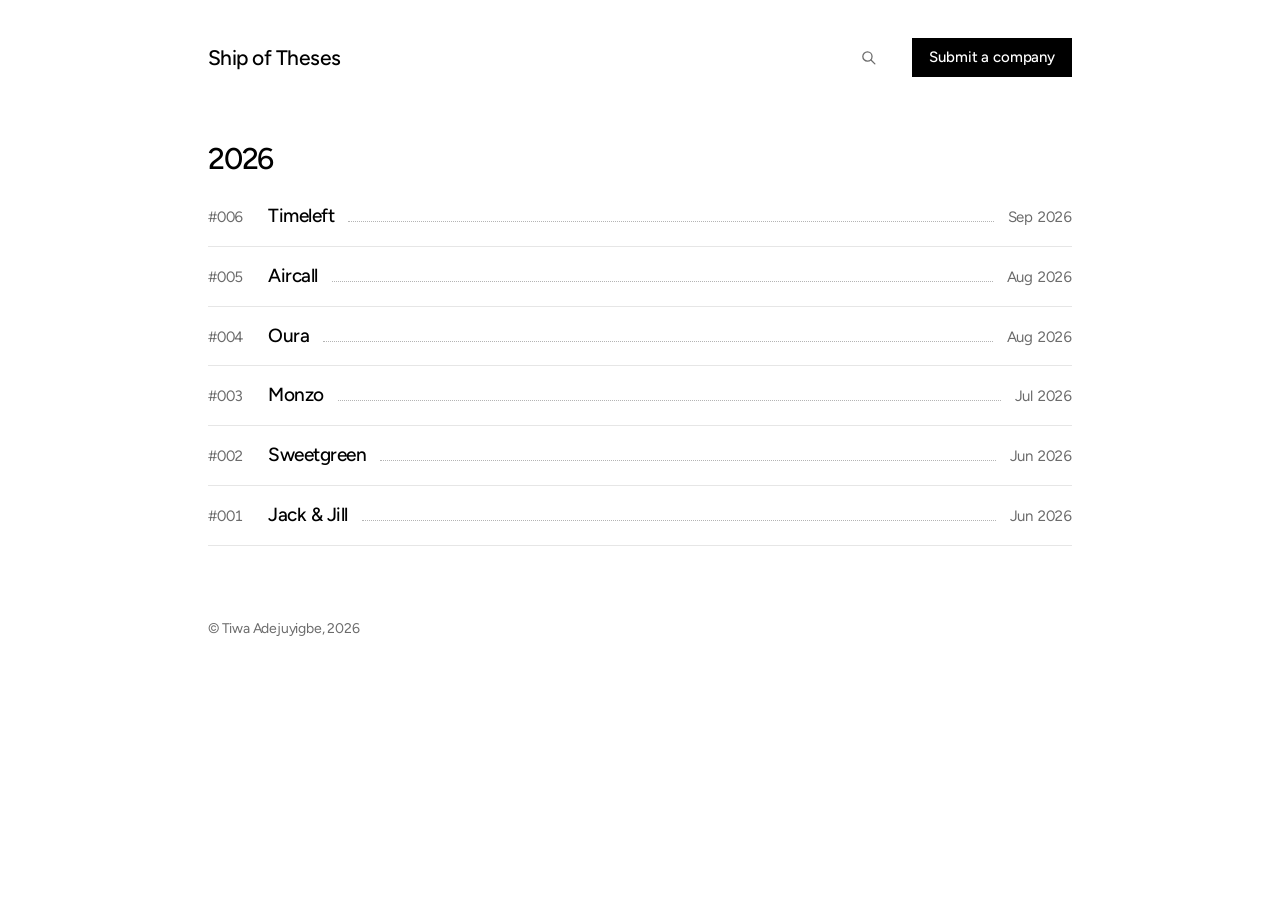
<file: index.html>
<!DOCTYPE html>
<html lang="en">
<head>
  <meta charset="UTF-8" />
  <meta name="viewport" content="width=device-width, initial-scale=1.0" />
  <title>Ship of Theses</title>
  <meta name="description" content="Memos on companies I find interesting." />
  <link rel="stylesheet" href="/styles.css" />
  <link rel="canonical" href="https://www.shipoftheses.com/" />
  <meta property="og:site_name" content="Ship of Theses" />
  <meta property="og:type" content="website" />
  <meta property="og:title" content="Ship of Theses" />
  <meta property="og:description" content="Memos on companies I find interesting." />
  <meta property="og:url" content="https://www.shipoftheses.com/" />

  <script src="/posts.js"></script>
</head>
<body>
  <div class="page">

    <header class="mast">
      <a class="mast__name" href="/">Ship of Theses</a>
      <nav class="nav">
        <span class="search" data-search>
          <button class="search__toggle" type="button" data-search-toggle
                  aria-expanded="false" aria-label="Search memos">
            <svg viewBox="0 0 24 24" fill="none" stroke="currentColor" stroke-width="1.8"
                 stroke-linecap="round" aria-hidden="true">
              <circle cx="10.5" cy="10.5" r="6.5"></circle><path d="M15.5 15.5 21 21"></path>
            </svg>
          </button>
          <input class="search__field" type="search" data-search-field
                 placeholder="Search" aria-label="Search" autocomplete="off" />
        </span>
        <a class="nav__cta" href="https://tally.so" target="_blank" rel="noopener" aria-label="Submit a company"><span class="nav__full">Submit a company</span><span class="nav__short" aria-hidden="true">Submit</span></a>
      </nav>
    </header>

    <main id="index"></main>
    <p class="feed__empty" data-empty hidden>No results.</p>

    <noscript>
      <ul class="feed">
        <li class="feed__row"><a class="feed__link" href="/posts/aircall"><span class="feed__title">Aircall</span></a></li>
        <li class="feed__row"><a class="feed__link" href="/posts/oura"><span class="feed__title">Oura</span></a></li>
        <li class="feed__row"><a class="feed__link" href="/posts/monzo"><span class="feed__title">Monzo</span></a></li>
        <li class="feed__row"><a class="feed__link" href="/posts/sweetgreen"><span class="feed__title">Sweetgreen</span></a></li>
        <li class="feed__row"><a class="feed__link" href="/posts/jack-and-jill"><span class="feed__title">Jack &amp; Jill</span></a></li>
      </ul>
    </noscript>

    <footer class="foot">&copy; Tiwa Adejuyigbe, 2026</footer>
  </div>

  <!-- builds the index from the POSTS list in posts.js -->
  <script>
  (function () {
    "use strict";
    var MONTHS = ["Jan","Feb","Mar","Apr","May","Jun","Jul","Aug","Sep","Oct","Nov","Dec"];
    var label = function (key) {
      var bits = key.split("-");
      return MONTHS[Number(bits[1]) - 1] + " " + bits[0];
    };

    // newest first; a tie inside a month falls back to the memo number
    var posts = POSTS.slice().sort(function (a, b) {
      return a.date === b.date ? b.no - a.no : (a.date < b.date ? 1 : -1);
    });

    var index = document.getElementById("index");
    var seenYear = {}, html = "";

    posts.forEach(function (post) {
      var year = post.date.split("-")[0];

      if (!seenYear[year]) {
        seenYear[year] = true;
        if (html) html += "</ul></section>";
        html +=
          '<section class="group" data-group>' +
            '<h2 class="year">' + year + "</h2>" +
          '<ul class="feed" data-list>';
      }

      html +=
        '<li class="feed__row" data-row data-title="' + post.title + '">' +
          '<a class="feed__link" href="/posts/' + post.slug + '">' +
            '<span class="feed__no">#' + ("00" + post.no).slice(-3) + "</span>" +
            '<span class="feed__title">' + post.title + "</span>" +
            '<span class="feed__dots" aria-hidden="true"></span>' +
            '<span class="feed__date">' + label(post.date) + "</span>" +
          "</a>" +
        "</li>";
    });
    if (html) html += "</ul></section>";
    index.innerHTML = html;

  })();
  </script>

  <script src="/site.js"></script>
</body>
</html>
</file>
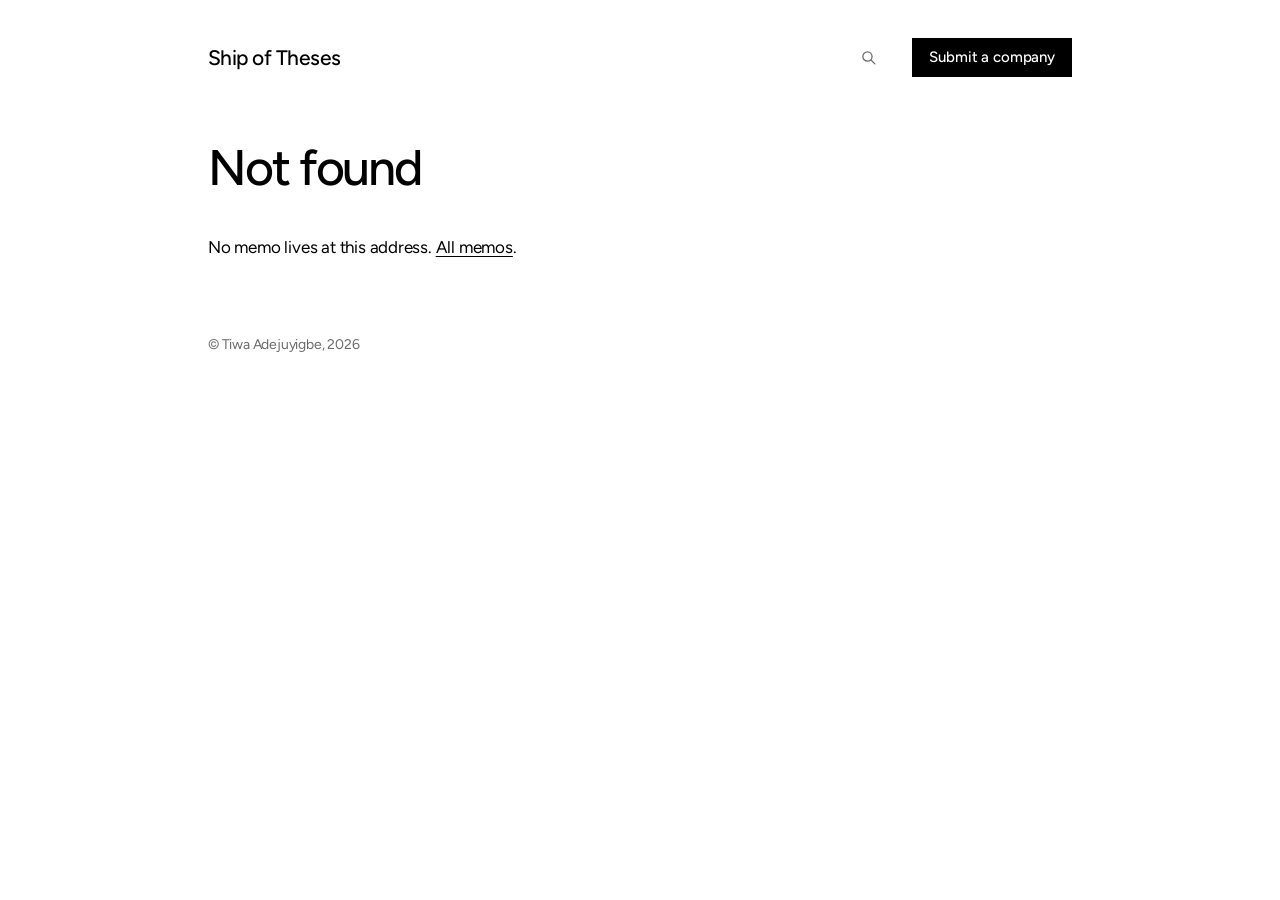
<file: posts/_template/index.html>
<!DOCTYPE html>
<html lang="en">
<!-- Boilerplate. Nothing in here is memo-specific and nothing needs editing:
     the page is built by /post.js from the folder name and index.md. -->
<head>
  <meta charset="UTF-8" />
  <meta name="viewport" content="width=device-width, initial-scale=1.0" />
  <title>Ship of Theses</title>
  <link rel="stylesheet" href="/styles.css" />
  <link rel="canonical" href="https://www.shipoftheses.com/" />
  <meta property="og:site_name" content="Ship of Theses" />
  <meta property="og:type" content="article" />
  <meta property="og:title" content="Ship of Theses" />
  <meta property="og:url" content="https://www.shipoftheses.com/" />
</head>
<body>
  <div class="page" data-memo></div>
  <script src="/posts.js"></script>
  <script src="/vendor/marked.min.js"></script>
  <script src="/post.js"></script>
  <script src="/site.js"></script>
</body>
</html>
</file>
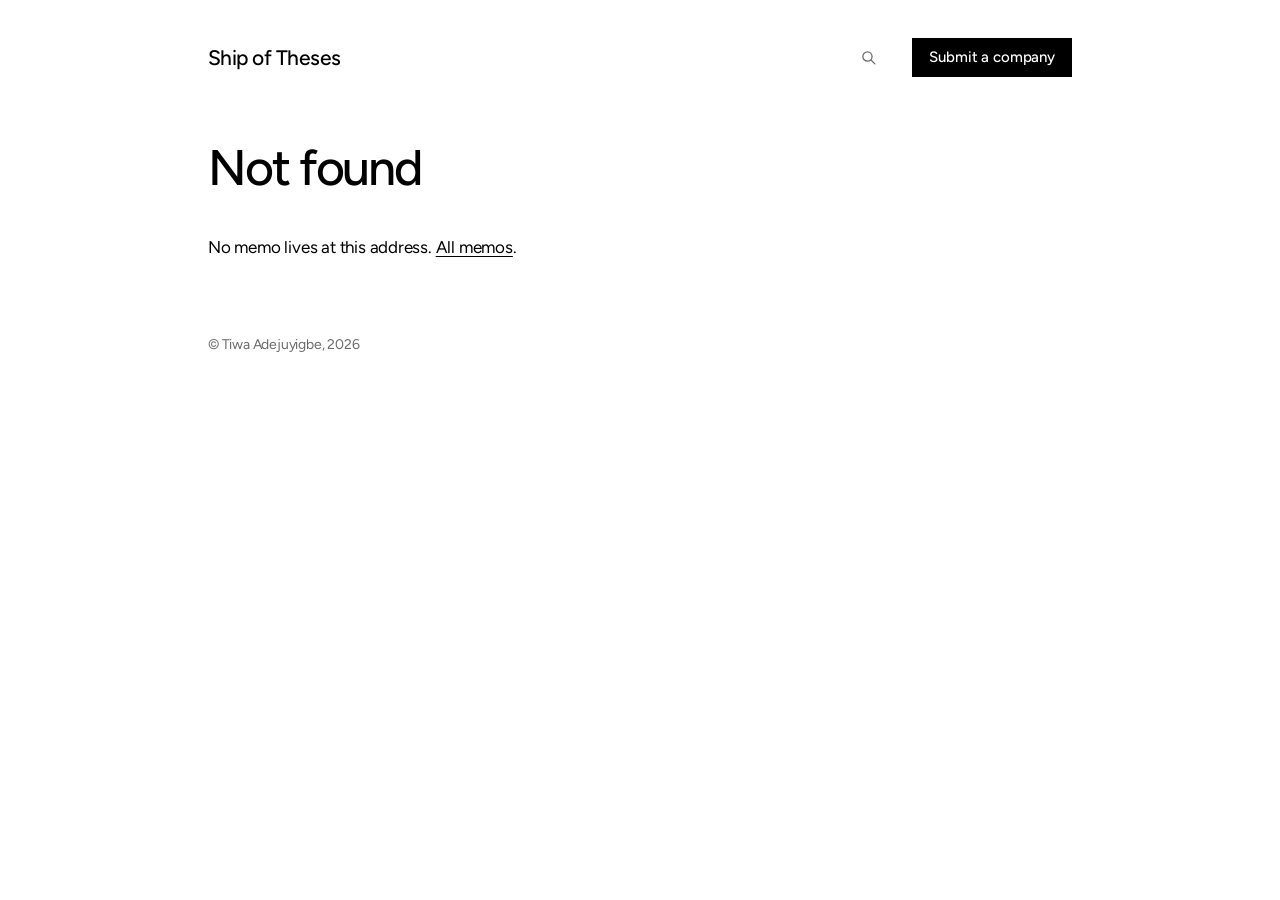
<file: post.html>
<!DOCTYPE html>
<html lang="en">
<!-- The page every memo is rendered into. One file for all of them.
     vercel.json points /posts/<slug> here; post.js reads the slug back out
     of the URL and renders posts/<slug>.md. Nothing here is memo-specific. -->
<head>
  <meta charset="UTF-8" />
  <meta name="viewport" content="width=device-width, initial-scale=1.0" />
  <title>Ship of Theses</title>
  <link rel="stylesheet" href="/styles.css" />
  <link rel="canonical" href="https://shipoftheses.vercel.app/" />
  <meta property="og:site_name" content="Ship of Theses" />
  <meta property="og:type" content="article" />
  <meta property="og:title" content="Ship of Theses" />
  <meta property="og:url" content="https://shipoftheses.vercel.app/" />
</head>
<body>
  <div class="page" data-memo></div>
  <script src="/posts.js"></script>
  <script src="/vendor/marked.min.js"></script>
  <script src="/post.js"></script>
  <script src="/site.js"></script>
</body>
</html>
</file>
<file: styles.css>
@import url("https://fonts.googleapis.com/css2?family=Figtree:wght@400;500&display=swap");

/* ============================================================
   Ship of Theses — all styling lives here.
   One family, two weights. Colours are set once, at the top.
   ============================================================ */
:root{
  --bg:#FFFFFF;
  --ink:#000000;        /* headings, titles, body copy */
  --muted:#6B6B6B;      /* index numbers, leader dots, dates, nav */
  --blue:#1B5FFF;       /* hover only — never used at rest */
  --rule:#E6E6E6;       /* the hairline under each index row */
  --measure:960px;      /* width of the reading column */
  --gutter:48px;
  --track:-0.012em;     /* letter spacing for body copy */
  --ease:cubic-bezier(0.22,1,0.36,1);
}

*{box-sizing:border-box;}
html{-webkit-text-size-adjust:100%; scroll-behavior:smooth;}
body{
  margin:0; background:var(--bg); color:var(--ink);
  font-family:"Figtree",system-ui,-apple-system,"Segoe UI",Roboto,Helvetica,Arial,sans-serif;
  font-size:17px; line-height:1.62; letter-spacing:var(--track);
  -webkit-font-smoothing:antialiased;
}
.page{max-width:var(--measure); margin:0 auto; padding:0 var(--gutter) 96px;}
a{color:inherit;}
a:focus-visible, button:focus-visible, input:focus-visible, [tabindex]:focus-visible{
  outline:2px solid var(--blue); outline-offset:3px;
}

/* ---------- masthead ---------------------------------------- */
.mast{display:flex; align-items:center; justify-content:space-between; gap:24px;
  padding:38px 0 0;}
.mast__name{font-size:21px; font-weight:500; letter-spacing:-0.025em;
  line-height:1; text-decoration:none; color:var(--ink); white-space:nowrap;}
.nav{display:flex; align-items:center; gap:22px;}
.nav__cta{font:inherit; font-size:15px; font-weight:500; line-height:1; letter-spacing:-0.01em;
  color:var(--bg); background:var(--ink); border:1px solid var(--ink);
  padding:11px 16px; text-decoration:none; white-space:nowrap; cursor:pointer;
  transition:background-color 0.2s var(--ease), border-color 0.2s var(--ease);}
.nav__cta:hover, .nav__cta:focus-visible{background:var(--blue); border-color:var(--blue);}
.nav__short{display:none;}

/* search — collapses to an icon, expands inline in the masthead */
.search{display:flex; align-items:center; gap:8px;}
.search__toggle{display:flex; align-items:center; justify-content:center;
  width:28px; height:28px; padding:0; cursor:pointer; font:inherit;
  background:none; border:none; color:var(--muted);
  transition:color 0.2s var(--ease);}
.search__toggle:hover{color:var(--blue);}
.search__toggle svg{width:17px; height:17px; display:block;}
.search__field{width:0; opacity:0; padding:0; border:none; border-bottom:1px solid var(--rule);
  font:inherit; font-size:15px; color:var(--ink); background:transparent;
  transition:width 0.32s var(--ease), opacity 0.2s var(--ease), padding 0.32s var(--ease);}
.search.is-open .search__field{width:210px; opacity:1; padding:5px 2px;}
.search__field::placeholder{color:var(--muted);}
.search__field:focus{outline:none; border-bottom-color:var(--ink);}

/* ---------- index list -------------------------------------- */
.group{margin:64px 0 0;}
.group + .group{margin-top:56px;}
.year{margin:0 0 10px; font-size:30px; font-weight:500; letter-spacing:-0.04em; line-height:1.2;}

.feed{margin:0; padding:0; list-style:none;}
.feed__row{border-bottom:1px solid var(--rule);}
.feed__link{display:flex; align-items:baseline; gap:14px; padding:14px 0;
  text-decoration:none; color:var(--ink);}
.feed__no{flex:0 0 auto; min-width:46px; font-size:15px; color:var(--muted);
  font-variant-numeric:tabular-nums;}
.feed__title{flex:0 1 auto; font-size:19px; font-weight:500; letter-spacing:-0.025em;
  transition:color 0.2s var(--ease);}
.feed__dots{flex:1 1 auto; height:0; min-width:20px;
  border-bottom:1px dotted var(--muted); opacity:0.5;}
.feed__date{flex:0 0 auto; font-size:15px; color:var(--muted); white-space:nowrap;
  font-variant-numeric:tabular-nums;}
.feed__link:hover .feed__title, .feed__link:focus-visible .feed__title{color:var(--blue);}
.feed__empty{margin:24px 0 0; font-size:16px; color:var(--muted);}

/* ---------- section rail (memo pages) -----------------------
   Collapsed it is a stack of dashes down the right edge, one per
   heading. Hovering the rail slides the headings out beside them. */
.rail{position:fixed; top:50%; right:20px; transform:translateY(-50%);
  display:flex; flex-direction:column; align-items:flex-end; gap:9px; z-index:5;
  padding:6px 0;}
.rail__item{display:flex; align-items:center; justify-content:flex-end; gap:10px;
  width:100%; padding:2px 0; background:none; border:none; cursor:pointer;
  font:inherit; text-align:right;}
.rail__label{max-width:0; overflow:hidden; white-space:nowrap; opacity:0;
  font-size:12px; line-height:1.4; letter-spacing:-0.01em; color:var(--muted);
  /* left-aligned inside its own box so a long heading truncates at the end
     with an ellipsis, rather than being clipped at the start */
  text-align:left; text-overflow:ellipsis;
  transition:max-width 0.3s var(--ease), opacity 0.2s var(--ease), color 0.2s var(--ease);}
.rail:hover .rail__label, .rail:focus-within .rail__label{max-width:240px; opacity:1;}
.rail__dash{display:block; height:2px; background:var(--rule); flex:0 0 auto;
  transition:background-color 0.2s var(--ease);}
.rail__item--h2 .rail__dash{width:26px;}
.rail__item--h3 .rail__dash{width:15px;}
.rail__item.is-active .rail__dash{background:var(--ink);}
.rail__item.is-active .rail__label{color:var(--ink);}
.rail__item:hover .rail__dash{background:var(--blue);}
.rail__item:hover .rail__label{color:var(--blue);}

/* ---------- memo page --------------------------------------- */
.post{margin:64px 0 0;}
.post__title{margin:0; max-width:20ch;
  font-size:clamp(32px,4.4vw,50px); line-height:1.06; font-weight:500; letter-spacing:-0.042em;}
.meta{display:flex; align-items:center; flex-wrap:wrap; gap:14px;
  margin:18px 0 0; font-size:15px; color:var(--muted);}
.meta__sep{color:var(--rule);}
.meta__share{font:inherit; font-size:15px; color:var(--muted); background:none; border:none;
  padding:0; cursor:pointer; transition:color 0.2s var(--ease);}
.meta__share:hover{color:var(--blue);}

.prose{max-width:74ch; margin:40px 0 0;}
.prose > :first-child{margin-top:0;}
.prose p{margin:0 0 18px;}
.prose h2{font-size:23px; font-weight:500; letter-spacing:-0.03em; margin:38px 0 12px;}
.prose h3{font-size:19px; font-weight:500; letter-spacing:-0.025em; margin:28px 0 8px;}
.prose ul{margin:0 0 18px; padding-left:20px;}
.prose li{margin:0 0 12px;}
.prose a{color:var(--ink); text-decoration:underline; text-decoration-thickness:1px;
  text-underline-offset:3px; transition:color 0.2s var(--ease);}
.prose a:hover, .prose a:focus-visible{color:var(--blue);}

.back{display:inline-block; margin-top:56px; font-size:15px; color:var(--muted);
  text-decoration:none; transition:color 0.2s var(--ease);}
.back:hover, .back:focus-visible{color:var(--blue);}

/* ---------- audio player ------------------------------------ */
.player{display:flex; align-items:center; gap:14px; flex-wrap:nowrap; margin:30px 0 0;}
.player__btn{display:flex; align-items:center; justify-content:center; flex:0 0 auto;
  padding:0; background:none; border:none; cursor:pointer; font:inherit; color:var(--ink);
  /* font:inherit so the "15" drawn inside the skip icons is Figtree too */
  transition:color 0.2s var(--ease);}
.player__btn:hover{color:var(--blue);}
.player__btn svg{display:block;}
.player__play{width:44px; height:44px; border-radius:50%; background:var(--ink); color:var(--bg);
  transition:background-color 0.2s var(--ease);}
.player__play:hover{background:var(--blue); color:var(--bg);}
.player__play svg{width:15px; height:15px;}
.player__skip{width:28px; height:28px; color:var(--muted);}
.player__skip svg{width:23px; height:23px;}
.player__time{flex:0 0 auto; font-size:14px; color:var(--muted); font-variant-numeric:tabular-nums;}
.player__bar{flex:1 1 auto; min-width:60px; height:16px; display:flex; align-items:center;
  cursor:pointer; background:none; border:none; padding:0;}
.player__track{display:block; width:100%; height:3px; background:var(--rule); position:relative;}
.player__fill{display:block; position:absolute; inset:0 auto 0 0; width:0; background:var(--ink);
  transition:background-color 0.2s var(--ease);}
.player__bar:hover .player__fill{background:var(--blue);}
.player__rate{flex:0 0 auto; font:inherit; font-size:14px; font-weight:500; cursor:pointer;
  color:var(--muted); background:none; border:1px solid var(--rule); padding:5px 10px;
  transition:color 0.2s var(--ease), border-color 0.2s var(--ease);}
.player__rate:hover{color:var(--blue); border-color:var(--blue);}
/* shown in place of the progress bar when no recording is up yet */
.player__note{flex:1 1 auto; font-size:14px; color:var(--muted);}
.player.is-empty{opacity:0.5;}
.player.is-empty .player__btn,
.player.is-empty .player__bar,
.player.is-empty .player__rate{pointer-events:none;}
.player [hidden]{display:none;}   /* beats the display rules above */

/* ---------- footer ------------------------------------------ */
.foot{margin-top:72px; font-size:14px; color:var(--muted);}

/* ---------- responsive -------------------------------------- */
@media (max-width:1240px){
  .rail{display:none;}
}
@media (max-width:820px){
  :root{--gutter:32px;}
  .group{margin-top:48px;}
  .post{margin-top:48px;}
}
@media (max-width:640px){
  :root{--gutter:22px;}
  body{font-size:16px;}
  .page{padding-bottom:72px;}
  .mast{padding:26px 0 0; gap:14px;}
  .mast__name{font-size:19px;}
  .nav{gap:16px;}
  .nav__cta{padding:10px 13px; font-size:14px;}
  .nav__full{display:none;}
  .nav__short{display:inline;}
  .search.is-open .search__field{width:120px;}
  .search.is-open ~ .nav__cta{display:none;}
  .group{margin-top:40px;}
  .year{font-size:26px;}
  .feed__link{flex-wrap:wrap; gap:0 12px; padding:12px 0;}
  .feed__no{min-width:40px; font-size:14px;}
  .feed__title{flex:1 1 auto; font-size:18px;}
  .feed__dots{display:none;}
  .feed__date{flex:0 0 100%; margin:2px 0 0; padding-left:52px; font-size:13px;}
  .post{margin-top:40px;}
  .meta{gap:10px; font-size:14px;}
  .prose{margin-top:32px;}
  /* the progress bar drops to its own line beneath the controls */
  .player{flex-wrap:wrap; gap:12px 14px;}
  .player__bar, .player__note{order:10; flex:1 1 100%;}
  .player__rate{margin-left:auto;}
}
@media (prefers-reduced-motion:reduce){
  html{scroll-behavior:auto;}
  *{transition-duration:0.001ms !important;}
}
</file>
